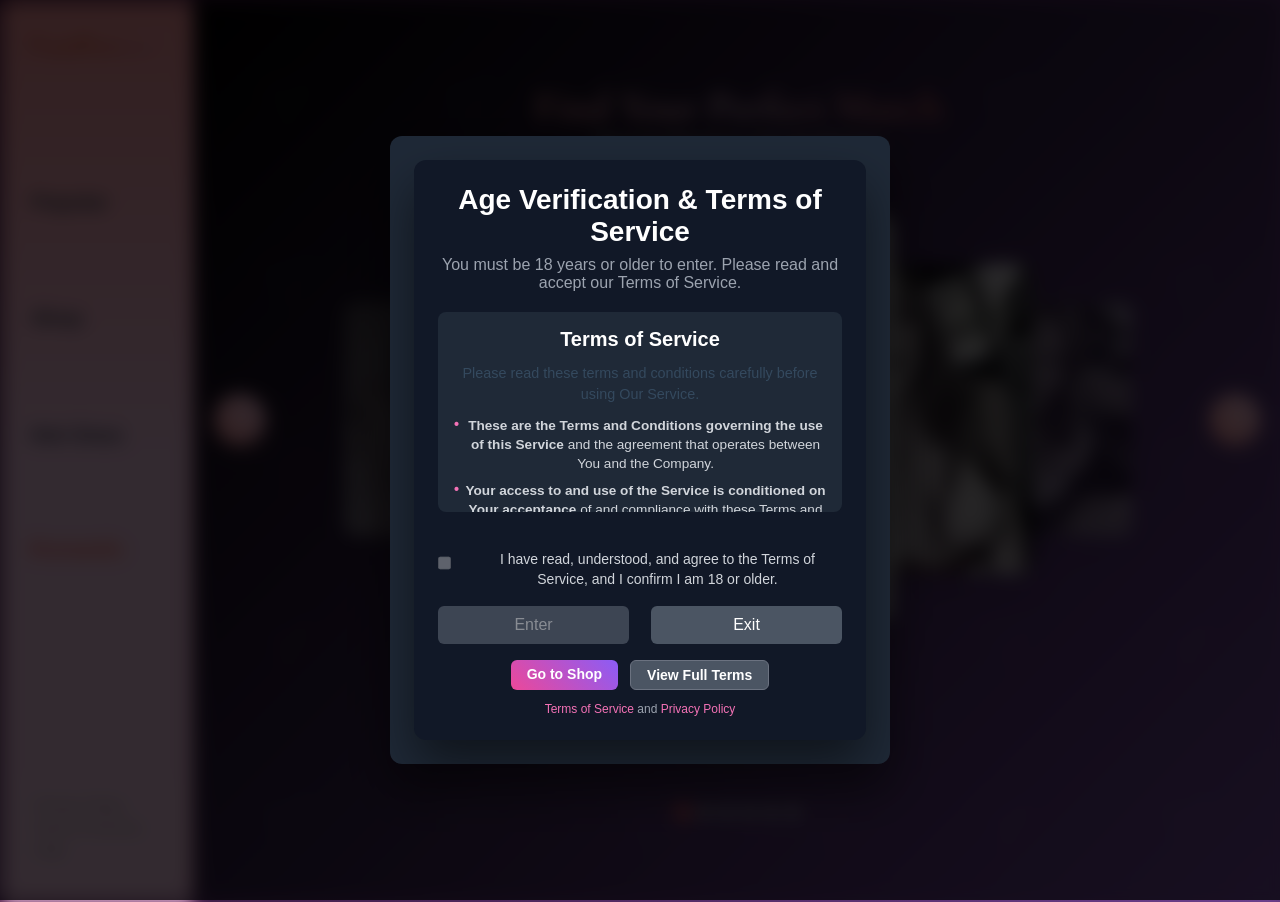
<file: Index.html>
<!DOCTYPE html>
<html lang="en">
<head>
    <meta charset="UTF-8">
    <meta name="viewport" content="width=device-width, initial-scale=1.0">
    <title>PamPowers - Premium Romantic Connections</title>
    <meta name="description" content="Discover meaningful romantic connections with PamPowers. Premium dating platform featuring verified profiles, personalized matchmaking, and exclusive romantic experiences. Join thousands finding love today.">
    <meta name="keywords" content="romance, porn, dating, love, relationships, PamPowers, premium dating, matchmaking, romantic connections, online dating, love platform, dating app, relationship advice, soulmate, romantic experiences">
    <meta name="author" content="PamPowers">
    <meta name="robots" content="index, follow, max-image-preview:large, max-snippet:-1, max-video-preview:-1">
    <meta name="googlebot" content="index, follow">
    <meta name="bingbot" content="index, follow">
    
    <!-- Open Graph / Facebook -->
    <meta property="og:type" content="website">
    <meta property="og:url" content="https://pampowers.com/">
    <meta property="og:title" content="PamPowers - Premium Romantic Connections & Dating Platform">
    <meta property="og:description" content="Discover meaningful romantic connections with PamPowers. Premium dating platform featuring verified profiles, personalized matchmaking, and exclusive romantic experiences.">
    <meta property="og:image" content="https://pampowers.com/picos/2.webp">
    <meta property="og:image:width" content="1200">
    <meta property="og:image:height" content="630">
    <meta property="og:site_name" content="PamPowers">
    <meta property="og:locale" content="en_US">
    
    <!-- Twitter -->
    <meta property="twitter:card" content="summary_large_image">
    <meta property="twitter:url" content="https://pampowers.com/">
    <meta property="twitter:title" content="PamPowers - Premium Romantic Connections & Dating Platform">
    <meta property="twitter:description" content="Discover meaningful romantic connections with PamPowers. Premium dating platform featuring verified profiles, personalized matchmaking, and exclusive romantic experiences.">
    <meta property="twitter:image" content="https://pampowers.com/picos/2.webp">
    
    <!-- Additional SEO Meta Tags -->
    <meta name="theme-color" content="#ff6b6b">
    <meta name="msapplication-TileColor" content="#ff6b6b">
    <meta name="apple-mobile-web-app-capable" content="yes">
    <meta name="apple-mobile-web-app-status-bar-style" content="black-translucent">
    <meta name="apple-mobile-web-app-title" content="Porn">
    
    <!-- Canonical URL -->
    <link rel="canonical" href="https://pampowers.com/">
    
    <!-- Structured Data -->
    <script type="application/ld+json">
    {
        "@context": "https://schema.org",
        "@type": "WebSite",
        "name": "PamPowers",
        "description": "Premium romantic connections and dating platform",
        "url": "https://pampowers.com/",
        "potentialAction": {
            "@type": "SearchAction",
            "target": "https://pampowers.com/search?q={search_term_string}",
            "query-input": "required name=search_term_string"
        }
    }
    </script>
    <link rel="preconnect" href="https://fonts.googleapis.com">
    <link rel="preconnect" href="https://fonts.gstatic.com" crossorigin>
    <link href="https://fonts.googleapis.com/css2?family=Cormorant+Garamond:ital,wght@0,700;0,800;0,900;1,700;1,800;1,900&family=DM+Sans:wght@400;500;600&display=swap" rel="stylesheet">
    <link rel="stylesheet" href="Style.css">
    <style>
        * {
            margin: 0;
            padding: 0;
            box-sizing: border-box;
        }

        body {
            font-family: 'DM Sans', system-ui, -apple-system, BlinkMacSystemFont, 'Segoe UI', sans-serif;
        }

        body {
            min-height: 100vh;
            display: flex;
            flex-direction: column;
            background: linear-gradient(135deg, #491943 0%, #764ba2 100%);
            overflow: hidden;
            color: #2c3e50;
        }
        .container {
            display: flex;
            height: 100vh;
            width: 100vw;
            transition: filter 0.3s ease;
        }
        .container.blur {
            filter: blur(8px);
            pointer-events: none;
        }
        .navbar {
            width: 15%;
            height: 100vh;
            display: flex;
            flex-direction: column;
            align-items: flex-start;
            background: linear-gradient(180deg, #1a0203 0%, #fecfef 50%, #fecfef 100%);
            padding: 25px 15px;
            border-right: 1px solid #ff9a9e;
            box-shadow: 2px 0 10px rgba(24, 23, 23, 0.3);
        }

        .logo {
            font-family: 'Cormorant Garamond', 'DM Sans', serif;
            font-size: 1.8rem;
            font-weight: 800;
            background: linear-gradient(45deg, #ff6b6b, #ee5a24, #ff9ff3);
            -webkit-background-clip: text;
            -webkit-text-fill-color: transparent;
            background-clip: text;
            padding-left: 10px;
            margin-bottom: 50px;
            text-shadow: 0 2px 4px rgba(0,0,0,0.1);
        }

        .nav-links {
            list-style: none;
            padding: 0;
            margin: 0;
            width: 100%;
        }

        .nav-buttons {
            margin-bottom: 25px;
            width: 100%;
        }

        .nav-buttons a {
            color: #2c3e50;
            text-decoration: none;
            font-size: 1rem;
            font-weight: 500;
            padding: 12px;
            display: block;
            border-radius: 12px;
            transition: all 0.3s ease;
            position: relative;
            overflow: hidden;
        }

        .nav-buttons a:hover {
            background: linear-gradient(45deg, #ff9a9e, #fecfef);
            color: #fff;
            transform: translateY(-2px);
            box-shadow: 0 4px 15px rgba(255, 154, 158, 0.4);
        }
        .navbar {
            width: 15%;
            height: 100vh;
            display: flex;
            flex-direction: column;
            justify-content: space-between;
            background: linear-gradient(180deg, #ff9a9e 0%, #fecfef 50%, #fecfef 100%);
            padding: 25px 15px;
            border-right: 1px solid #ff9a9e;
            box-shadow: 2px 0 10px rgba(255, 154, 158, 0.3);
        }
        .logo {
            font-size: 1.8rem;
            font-weight: 700;
            background: linear-gradient(45deg, #ff6b6b, #ee5a24, #ff9ff3);
            -webkit-background-clip: text;
            -webkit-text-fill-color: transparent;
            background-clip: text;
            padding-left: 10px;
            margin-bottom: 50px;
            text-shadow: 0 2px 4px rgba(0,0,0,0.1);
        }

        .nav-links {
            list-style: none;
            display: flex;
            flex-direction: column;
            justify-content: flex-start;
            justify-content: flex-start;
            padding: 0;
            margin: 0;
            width: 100%;
            padding-bottom: 40%;
        }

        .nav-buttons {
            margin: 0;
            width: 100%;
        }

        .nav-buttons a {
            color: #2c3e50;
            text-decoration: none;
            font-size: 1.3rem;
            font-weight: 600;
            display: block;
            border-radius: 12px;
            transition: all 0.3s ease;
            position: relative;
            overflow: hidden;
        }

        .nav-buttons a:hover {
            background: linear-gradient(45deg, #ff9a9e, #fecfef);
            color: #fff;
            transform: translateY(-2px);
            box-shadow: 0 4px 15px rgba(255, 154, 158, 0.4);
        }
        
        #A1 a {
            color: #ff6b6b;
            font-weight: 700;
            background: linear-gradient(45deg, #ff6b6b, #ee5a24);
            -webkit-background-clip: text;
            -webkit-text-fill-color: transparent;
            background-clip: text;
        }

        #A1 a:hover {
            background: linear-gradient(45deg, #ff6b6b, #ee5a24);
            -webkit-background-clip: text;
            -webkit-text-fill-color: transparent;
            background-clip: text;
            transform: translateY(-2px);
            box-shadow: 0 4px 15px rgba(255, 107, 107, 0.4);
        }

        .nav-footer {
            margin-top: auto;
            width: 100%;
            padding: 15px;
            background: rgba(255, 255, 255, 0.1);
            backdrop-filter: blur(10px);
            border-radius: 10px;
            border: 1px solid rgba(255, 255, 255, 0.2);
            position: sticky;
            bottom: 0;
        }
        .nav-click{
            list-style: none;
        }
        .nav-button a {
            color: #7f8c8d;
            text-decoration: none;
            font-size: 0.9rem;
            transition: color 0.3s ease;
        }
        .nav-button a:hover {
            color: #2c3e50;
        }
        
        .white {
            width: 85%;
            height: 100vh;
            background: linear-gradient(135deg, #000000 0%, #764ba2 100%);
            display: flex;
            flex-direction: column;
            align-items: center;
            justify-content: center;
            position: relative;
            color: rgb(44, 62, 125);
        }

        .white::before {
            content: '';
            position: absolute;
            top: 0;
            left: 0;
            right: 0;
            bottom: 0;
            background: url('data:image/svg+xml,<svg xmlns="http://www.w3.org/2000/svg" viewBox="0 0 100 100"><defs><pattern id="hearts" x="0" y="0" width="20" height="20" patternUnits="userSpaceOnUse"><text x="10" y="15" text-anchor="middle" font-size="12" fill="rgba(255,255,255,0.1)">♥</text></pattern></defs><rect width="100" height="100" fill="url(%23hearts)"/></svg>');
            opacity: 0.1;
            pointer-events: none;
        }
        .theflow {
            text-align: center;
        }
        .h51{
            color: #fff;
            font-family: 'Cormorant Garamond', 'DM Sans', serif;
            font-size: 2.6rem;
            font-weight: 800;
            text-shadow: 0 2px 10px rgba(0,0,0,0.3);
            background: linear-gradient(45deg, #ff9a9e, #fecfef, #ff6b6b);
            -webkit-background-clip: text;
            -webkit-text-fill-color: transparent;
            background-clip: text;
        }
        .h52{
            color: rgba(255,255,255,0.9);
            font-family: 'DM Sans', system-ui, -apple-system, BlinkMacSystemFont, 'Segoe UI', sans-serif;
            font-size: 1.1rem;
            font-weight: 400;
            text-shadow: 0 1px 5px rgba(0,0,0,0.2);
        }
        .carousel-container {
            width: 100%;
            max-width: 1200px;
            height: 450px;
            position: relative;
            perspective: 1000px;
            margin-top: 40px;
        }

        .carousel-track {
            width: 100%;
            height: 100%;
            display: flex;
            justify-content: center;
            align-items: center;
            position: relative;
            transform-style: preserve-3d;
            transition: transform 0.8s cubic-bezier(0.25, 0.46, 0.45, 0.94);
        }

        .card {
            position: absolute;
            width: 280px;
            height: 380px;
            background: white;
            border-radius: 20px;
            overflow: hidden;
            box-shadow: 0 20px 40px rgba(0, 0, 0, 0.1);
            transition: all 0.8s cubic-bezier(0.25, 0.46, 0.45, 0.94);
            cursor: pointer;
        }

        .card:hover {
            transform: scale(1.05);
            box-shadow: 0 25px 50px rgba(0, 0, 0, 0.15);
        }

        .card::after {
            content: "Double-click to contact";
            position: absolute;
            bottom: 10px;
            left: 50%;
            transform: translateX(-50%);
            background: rgba(0, 0, 0, 0.7);
            color: white;
            padding: 5px 10px;
            border-radius: 15px;
            font-size: 0.8rem;
            opacity: 0;
            transition: opacity 0.3s ease;
            pointer-events: none;
        }

        .card:hover::after {
            opacity: 1;
        }

        .card img {
            width: 100%;
            height: 100%;
            object-fit: cover;
            transition: all 0.8s cubic-bezier(0.25, 0.46, 0.45, 0.94);
        }

        .card.center {
            z-index: 10;
            transform: scale(1.1) translateZ(0);
        }

        .card.center img {
            filter: none;
        }

        .card.left-2, .card.right-2 {
            z-index: 1;
            transform: translateX(-400px) scale(0.8) translateZ(-300px);
            opacity: 0.5;
        }
        .card.right-2 {
            transform: translateX(400px) scale(0.8) translateZ(-300px);
        }

        .card.left-1, .card.right-1 {
            z-index: 5;
            transform: translateX(-200px) scale(0.9) translateZ(-100px);
            opacity: 0.8;
        }
        .card.right-1 {
            transform: translateX(200px) scale(0.9) translateZ(-100px);
        }

        .card.left-1 img, .card.left-2 img, .card.right-1 img, .card.right-2 img {
            filter: grayscale(80%);
        }

        .card.hidden {
            opacity: 0;
            pointer-events: none;
        }

        .member-info {
            text-align: center;
            margin-top: 40px;
            transition: all 0.5s ease-out;
        } 
        .member-name {
            font-family: 'Cormorant Garamond', 'DM Sans', serif;
            color: #fff;
            font-size: 2.6rem;
            font-weight: 800;
            margin-bottom: 5px;
            position: relative;
            display: inline-block;
            text-shadow: 0 2px 10px rgba(0,0,0,0.3);
        }

        .member-role {
            color: #ff9a9e;
            font-size: 1.2rem;
            font-weight: 500;
            text-transform: uppercase;
            letter-spacing: 0.1em;
            text-shadow: 0 1px 5px rgba(0,0,0,0.2);
        }
        .dots {
            display: flex;
            justify-content: center;
            gap: 10px;
            margin-top: 40px;
        }

        .dot {
            width: 12px;
            height: 12px;
            border-radius: 50%;
            background: #bdc3c7;
            cursor: pointer;
            transition: all 0.3s ease;
        }

        .dot.active {
            background: #ff6b6b;
            transform: scale(1.2);
            box-shadow: 0 0 10px rgba(255, 107, 107, 0.5);
        }

        .nav-arrow {
            position: absolute;
            top: 50%;
            transform: translateY(-50%);
            background: linear-gradient(45deg, #ff9a9e, #fecfef);
            color: #fff;
            width: 50px;
            height: 50px;
            border-radius: 50%;
            display: flex;
            align-items: center;
            justify-content: center;
            cursor: pointer;
            z-index: 20;
            transition: all 0.3s ease;
            font-size: 1.8rem;
            border: none;
            outline: none;
            box-shadow: 0 4px 15px rgba(255, 154, 158, 0.4);
        }

        .nav-arrow:hover {
            background: linear-gradient(45deg, #ff6b6b, #ee5a24);
            color: #ffffff;
            transform: translateY(-50%) scale(1.1);
            box-shadow: 0 6px 20px rgba(255, 107, 107, 0.6);
        }

        .nav-arrow.left {
            left: 20px;
        }

        .nav-arrow.right {
            right: 20px;
        }

        .age-gate-overlay {
            position: fixed;
            top: 0;
            left: 0;
            width: 100%;
            height: 100%;
            background-color: rgba(0, 0, 0, 0.8);
            z-index: 10000;
            display: flex;
            justify-content: center;
            align-items: center;
            backdrop-filter: blur(5px);
            transition: opacity 0.3s ease, visibility 0.3s ease;
        }

        .age-gate-modal {
            background-color: #ffffff;
            padding: 30px;
            border-radius: 10px;
            text-align: center;
            width: 90%;
            max-width: 500px;
            box-shadow: 0 5px 15px rgba(0,0,0,0.3);
        }

        .age-gate-modal h2 {
            font-size: 1.8rem;
            font-weight: 700;
            color: #2c3e50;
            margin-bottom: 15px;
        }

        .age-gate-modal p {
            font-size: 1rem;
            color: #34495e;
            margin-bottom: 20px;
        }
        
        .tos-container {
            height: 150px;
            overflow-y: scroll;
            border: 1px solid #dfe6e9;
            padding: 10px;
            margin-bottom: 20px;
            text-align: left;
            font-size: 0.8rem;
            color: #7f8c8d;
            background-color: #fafafa;
            border-radius: 5px;
        }

        .age-gate-form {
            display: flex;
            align-items: center;
            justify-content: center;
            margin-bottom: 20px;
        }

        .age-gate-form input[type="checkbox"] {
            margin-right: 10px;
            width: 18px;
            height: 18px;
        }

        .age-gate-buttons button {
            padding: 12px 30px;
            border: none;
            border-radius: 8px;
            font-size: 1rem;
            font-weight: 500;
            cursor: pointer;
            transition: all 0.3s ease;
        }

        #enter-button {
            background-color: #27ae60;
            color: white;
        }

        #enter-button:disabled {
            background-color: #bdc3c7;
            cursor: not-allowed;
        }

        #exit-button {
            background-color: #c0392b;
            color: white;
            margin-left: 10px;
        }
        #exit-button:hover {
            background-color: #e74c3c;
        }

        .age-gate-overlay.hidden {
            opacity: 0;
            visibility: hidden;
        }

        /* Custom checkbox styling */
        #terms-checkbox {
            width: 18px;
            height: 18px;
            margin-right: 10px;
            cursor: pointer;
            accent-color: #ff6b6b;
        }

        #terms-checkbox:disabled {
            opacity: 0.5;
            cursor: not-allowed;
        }

        #terms-checkbox:not(:disabled) {
            opacity: 1;
            cursor: pointer;
        }

        #enter-button:disabled {
            opacity: 0.5;
            cursor: not-allowed;
            background-color: #6b7280 !important;
        }

        #enter-button:not(:disabled) {
            opacity: 1;
            cursor: pointer;
        }

        /* Custom scrollbar for terms section */
        .age-gate-modal::-webkit-scrollbar {
            width: 8px;
        }

        .age-gate-modal::-webkit-scrollbar-track {
            background: #374151;
            border-radius: 4px;
        }

        .age-gate-modal::-webkit-scrollbar-thumb {
            background: #6b7280;
            border-radius: 4px;
        }

        .age-gate-modal::-webkit-scrollbar-thumb:hover {
            background: #9ca3af;
        }

        @media (max-width: 768px) {
            .card {
                width: 200px;
                height: 280px;
            }

            .card.left-2 {
                transform: translateX(-250px) scale(0.8) translateZ(-300px);
            }

            .card.left-1 {
                transform: translateX(-120px) scale(0.9) translateZ(-100px);
            }

            .card.right-1 {
                transform: translateX(120px) scale(0.9) translateZ(-100px);
            }

            .card.right-2 {
                transform: translateX(250px) scale(0.8) translateZ(-300px);
            }

            .member-name {
                font-size: 2rem;
            }

            .member-role {
                font-size: 1rem;
            }
            
            /* Mobile age gate adjustments */
            .age-gate-modal {
                max-height: 95vh !important;
                padding: 16px !important;
                width: 95% !important;
            }
            
            .age-gate-modal > div {
                padding: 16px !important;
            }
        }
    </style>
</head>
<body>
    <div id="age-gate-overlay" class="age-gate-overlay">
        <div id="age-gate-modal" class="age-gate-modal" style="background-color: #1f2937; padding: 24px; border-radius: 12px; text-align: center; width: 90%; max-width: 500px; max-height: 90vh; overflow-y: auto; box-shadow: 0 25px 50px rgba(0,0,0,0.5); position: relative; z-index: 10002;">
            <div style="margin: 0; width: 100%; border-radius: 12px; background-color: #111827; padding: 24px; color: white; box-shadow: 0 25px 50px rgba(0,0,0,0.5);">
                <div style="margin-bottom: 20px; text-align: center;">
                    <h2 style="font-size: 1.75rem; font-weight: 600; color: white; margin: 0 0 8px 0;">Age Verification & Terms of Service</h2>
                    <p style="font-size: 1rem; color: #9ca3af; margin: 0;">You must be 18 years or older to enter. Please read and accept our Terms of Service.</p>
                </div>
                
                <div style="margin-bottom: 20px;">
                    <div style="border-radius: 8px; padding: 16px; background-color: #1f2937; max-height: 200px; overflow-y: auto;">
                        <div style="color: #d1d5db;">
                            <h3 style="font-size: 1.25rem; font-weight: 600; color: white; margin: 0 0 12px 0;">Terms of Service</h3>
                            <p style="line-height: 1.4; margin: 0 0 12px 0; font-size: 0.9rem;">Please read these terms and conditions carefully before using Our Service.</p>
                            
                            <div style="margin: 12px 0;">
                                <div style="display: flex; align-items: flex-start; gap: 6px; margin-bottom: 8px;">
                                    <span style="font-weight: bold; color: #f472b6; font-size: 0.9rem;">•</span>
                                    <div style="font-size: 0.85rem; line-height: 1.4;">
                                        <span style="font-weight: bold;">These are the Terms and Conditions governing the use of this Service</span> and the agreement that operates between You and the Company.
                                    </div>
                                </div>
                                <div style="display: flex; align-items: flex-start; gap: 6px; margin-bottom: 8px;">
                                    <span style="font-weight: bold; color: #f472b6; font-size: 0.9rem;">•</span>
                                    <div style="font-size: 0.85rem; line-height: 1.4;">
                                        <span style="font-weight: bold;">Your access to and use of the Service is conditioned on Your acceptance</span> of and compliance with these Terms and Conditions.
                                    </div>
                                </div>
                                <div style="display: flex; align-items: flex-start; gap: 6px; margin-bottom: 8px;">
                                    <span style="font-weight: bold; color: #f472b6; font-size: 0.9rem;">•</span>
                                    <div style="font-size: 0.85rem; line-height: 1.4;">
                                        <span style="font-weight: bold;">By accessing or using the Service You agree to be bound by these Terms and Conditions.</span>
                                    </div>
                                </div>
                                <div style="display: flex; align-items: flex-start; gap: 6px;">
                                    <span style="font-weight: bold; color: #f472b6; font-size: 0.9rem;">•</span>
                                    <div style="font-size: 0.85rem; line-height: 1.4;">
                                        <span style="font-weight: bold;">All the members are fake profiles.</span> You must be 18+ to use this Service.
                                    </div>
                                </div>
                            </div>
                        </div>
                    </div>
                </div>
                <br>

                <div style="margin-bottom: 16px;">
                    <label style="display: flex; align-items: flex-start; gap: 12px; cursor: pointer;">
                        <input id="terms-checkbox" type="checkbox" disabled style="margin-top: 4px;" onchange="handleCheckboxChange(this)">
                        <p style="color: #d1d5db; font-size: 14px; line-height: 1.4; margin: 0;">I have read, understood, and agree to the Terms of Service, and I confirm I am 18 or older.</p>
                    </label>
                </div>
                
                <div style="display: flex; gap: 12px; margin-bottom: 16px;">
                    <button id="enter-button" disabled onclick="handleEnterClick()" style="flex: 1; padding: 10px 20px; border-radius: 6px; font-size: 16px; font-weight: 500; color: white; border: none; cursor: not-allowed; background-color: #6b7280; transition: all 0.2s; z-index: 10001; position: relative;">
                        Enter
                    </button>
                    <button id="exit-button" onclick="handleExitClick()" style="flex: 1; padding: 10px 20px; border-radius: 6px; font-size: 16px; font-weight: 500; color: white; border: none; cursor: pointer; background-color: #4b5563; transition: all 0.2s; z-index: 10001; position: relative;" onmouseover="this.style.backgroundColor='#374151'" onmouseout="this.style.backgroundColor='#4b5563'">
                        Exit
                    </button>
                </div>
                
                <div style="margin-bottom: 12px; display: flex; gap: 12px; justify-content: center;">
                    <a href="Shop.html" style="padding: 6px 16px; border-radius: 6px; background: linear-gradient(45deg, #ec4899, #8b5cf6); color: white; font-weight: 600; text-decoration: none; font-size: 14px; transition: all 0.2s;" onmouseover="this.style.transform='scale(1.05)'" onmouseout="this.style.transform='scale(1)'">
                        Go to Shop
                    </a>
                    <a href="terms.html" style="padding: 6px 16px; border-radius: 6px; background-color: #4b5563; color: white; font-weight: 600; text-decoration: none; border: 1px solid #6b7280; font-size: 14px; transition: all 0.2s;" onmouseover="this.style.backgroundColor='#374151'" onmouseout="this.style.backgroundColor='#4b5563'">
                        View Full Terms
                    </a>
                </div>
                
                <div style="text-align: center; font-size: 12px; color: #9ca3af;">
                    <a href="terms.html" style="color: #f472b6; text-decoration: none;" onmouseover="this.style.textDecoration='underline'" onmouseout="this.style.textDecoration='none'">Terms of Service</a>
                    <span> and </span>
                    <a href="#" style="color: #f472b6; text-decoration: none;" onmouseover="this.style.textDecoration='underline'" onmouseout="this.style.textDecoration='none'">Privacy Policy</a>
                </div>
            </div>
        </div>
    </div>

    <div class="container">
        <nav class="navbar">
            <div class="logo">PamPowers</div>
            <ul class="nav-links">
                <li class="nav-buttons" id="A4"><a href="popular.html">Popular</a></li>
                <li class="nav-buttons" id="A3"><a href="Shop.html">Shop</a></li>
                <li class="nav-buttons" id="A2"><a href="Beta.html">Hot Ones</a></li>
                <li class="nav-buttons" id="A1"><a href="#romantic">Romantic</a></li>
            </ul>
            <div class="nav-footer">
                <ul class="nav-click">
                    <li class="nav-button"><a href="#">Privacy Policy</a></li>
                    <li class="nav-button"><a href="terms.html">Terms of Service</a></li>
                    <li class="nav-button"><a href="#">Help</a></li>
                </ul>
            </div>
        </nav>
        <div class="white">
            <div class="theflow">
                <h5 class="h51">Find Your Perfect Match</h5>
                <h5 class="h52">Discover Romance with PamPowers</h5>
            </div>
            <div class="carousel-container">
                <button class="nav-arrow left">‹</button>
                <div class="carousel-track">
                    <div class="card" data-index="0">
                        <img src="picos/2.webp" alt="Team Member 1">
                    </div>
                    <div class="card" data-index="1">
                        <img src="picos/22.webp" alt="Team Member 2">
                    </div>
                    <div class="card" data-index="2">
                        <img src="picos/23.webp" alt="Team Member 3">
                    </div>
                    <div class="card" data-index="3">
                        <img src="picos/a.jpg" alt="Team Member 4">
                    </div>
                    <div class="card" data-index="4">
                        <img src="picos/b.jpg" alt="Team Member 5">
                    </div>
                    <div class="card" data-index="5">
                        <img src="picos/c.jpg" alt="Team Member 6">
                    </div>
                </div>
                <button class="nav-arrow right">›</button>
            </div>
            <div class="member-info">
                <h2 class="member-name">Pamela Rose</h2>
                <p class="member-role">Romance Specialist</p>
            </div>
            <div class="dots">
                <div class="dot active" data-index="0"></div>
                <div class="dot" data-index="1"></div>
                <div class="dot" data-index="2"></div>
                <div class="dot" data-index="3"></div>
                <div class="dot" data-index="4"></div>
                <div class="dot" data-index="5"></div>
            </div>
        </div>
    </div>
    <!-- Fallback checkbox handler -->
    <script>
        function handleCheckboxChange(checkbox) {
            console.log('Checkbox changed:', checkbox.checked);
            const enterButton = document.getElementById('enter-button');
            if (enterButton) {
                enterButton.disabled = !checkbox.checked;
                if (checkbox.checked) {
                    enterButton.style.opacity = '1';
                    enterButton.style.cursor = 'pointer';
                    enterButton.style.backgroundColor = '#ec4899';
                } else {
                    enterButton.style.opacity = '0.5';
                    enterButton.style.cursor = 'not-allowed';
                    enterButton.style.backgroundColor = '#6b7280';
                }
            }
        }
        
        function handleEnterClick() {
            console.log('Enter button clicked');
            const checkbox = document.getElementById('terms-checkbox');
            if (checkbox && checkbox.checked) {
                // Store that user has accepted terms
                localStorage.setItem('termsAccepted', 'true');
                const overlay = document.getElementById('age-gate-overlay');
                const container = document.querySelector('.container');
                if (overlay) overlay.classList.add('hidden');
                if (container) container.classList.remove('blur');
            } else {
                alert('Please accept the terms and conditions first.');
            }
        }
        
        function handleExitClick() {
            console.log('Exit button clicked');
            // Redirect to Google
            window.location.href = 'https://www.google.com';
        }
        
        // Enable checkbox after 2 seconds as fallback
        setTimeout(function() {
            const checkbox = document.getElementById('terms-checkbox');
            if (checkbox && checkbox.disabled) {
                checkbox.disabled = false;
                checkbox.style.opacity = '1';
                console.log('Checkbox enabled');
            }
        }, 2000);
        
        // Debug: Log when page loads
        console.log('Age gate page loaded');
        console.log('Enter button:', document.getElementById('enter-button'));
        console.log('Exit button:', document.getElementById('exit-button'));
        console.log('Checkbox:', document.getElementById('terms-checkbox'));
    </script>
    
    <script src="Index.js"></script>
</body>
</html>
</file>
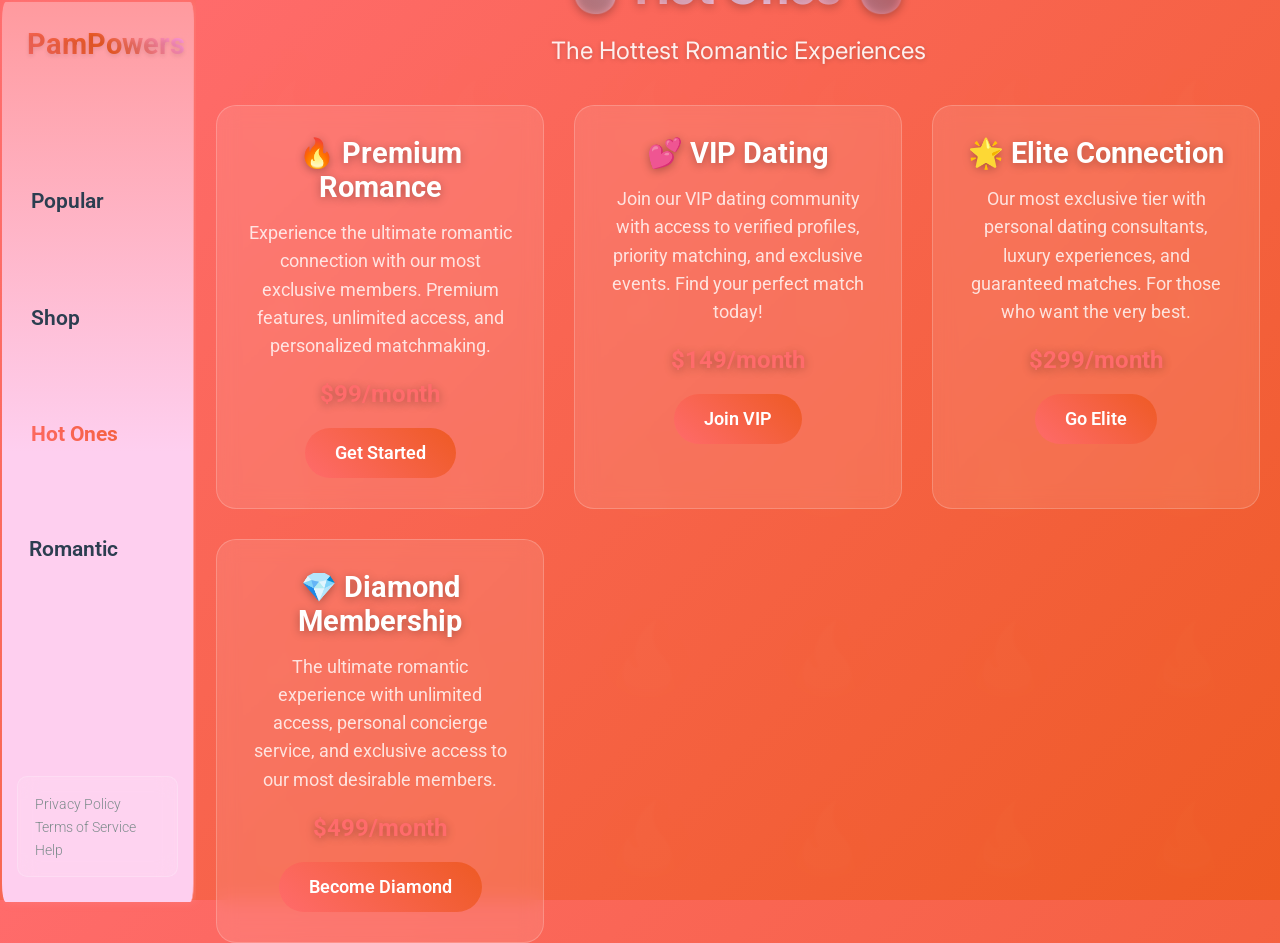
<file: Beta.html>
<!DOCTYPE html>
<html lang="en">
<head>
    <meta charset="UTF-8">
    <meta name="viewport" content="width=device-width, initial-scale=1.0">
    <title>Hot Ones - Premium Romantic Experiences | PamPowers</title>
    <meta name="description" content="Experience the hottest romantic connections with PamPowers Hot Ones. Premium VIP dating, elite matchmaking, and exclusive romantic experiences for discerning singles.">
    <meta name="keywords" content="hot ones, premium romance, VIP dating, elite matchmaking, exclusive dating, luxury romance, premium relationships, PamPowers, high-end dating, romantic experiences">
    <meta name="author" content="PamPowers">
    <meta name="robots" content="index, follow, max-image-preview:large, max-snippet:-1, max-video-preview:-1">
    <meta name="googlebot" content="index, follow">
    <meta name="bingbot" content="index, follow">
    
    <!-- Open Graph / Facebook -->
    <meta property="og:type" content="website">
    <meta property="og:url" content="https://pampowers.com/Beta.html">
    <meta property="og:title" content="Hot Ones - Premium Romantic Experiences | PamPowers">
    <meta property="og:description" content="Experience the hottest romantic connections with PamPowers Hot Ones. Premium VIP dating, elite matchmaking, and exclusive romantic experiences for discerning singles.">
    <meta property="og:image" content="https://pampowers.com/picos/2.webp">
    <meta property="og:image:width" content="1200">
    <meta property="og:image:height" content="630">
    <meta property="og:site_name" content="PamPowers">
    <meta property="og:locale" content="en_US">
    
    <!-- Twitter -->
    <meta property="twitter:card" content="summary_large_image">
    <meta property="twitter:url" content="https://pampowers.com/Beta.html">
    <meta property="twitter:title" content="Hot Ones - Premium Romantic Experiences | PamPowers">
    <meta property="twitter:description" content="Experience the hottest romantic connections with PamPowers Hot Ones. Premium VIP dating, elite matchmaking, and exclusive romantic experiences for discerning singles.">
    <meta property="twitter:image" content="https://pampowers.com/picos/2.webp">
    
    <!-- Additional SEO Meta Tags -->
    <meta name="theme-color" content="#ff6b6b">
    <meta name="msapplication-TileColor" content="#ff6b6b">
    <meta name="apple-mobile-web-app-capable" content="yes">
    <meta name="apple-mobile-web-app-status-bar-style" content="black-translucent">
    <meta name="apple-mobile-web-app-title" content="PamPowers Hot Ones">
    
    <!-- Canonical URL -->
    <link rel="canonical" href="https://pampowers.com/Beta.html">
    
    <!-- Structured Data -->
    <script type="application/ld+json">
    {
        "@context": "https://schema.org",
        "@type": "Service",
        "name": "PamPowers Hot Ones",
        "description": "Premium romantic experiences and VIP dating services",
        "provider": {
            "@type": "Organization",
            "name": "PamPowers"
        },
        "offers": [
            {
                "@type": "Offer",
                "name": "Premium Romance",
                "price": "99",
                "priceCurrency": "USD",
                "description": "Premium romantic connection service"
            },
            {
                "@type": "Offer",
                "name": "VIP Dating",
                "price": "149",
                "priceCurrency": "USD",
                "description": "VIP dating community access"
            },
            {
                "@type": "Offer",
                "name": "Elite Connection",
                "price": "299",
                "priceCurrency": "USD",
                "description": "Elite matchmaking service"
            },
            {
                "@type": "Offer",
                "name": "Diamond Membership",
                "price": "499",
                "priceCurrency": "USD",
                "description": "Ultimate romantic experience"
            }
        ]
    }
    </script>
    <link rel="preconnect" href="https://fonts.googleapis.com">
    <link rel="preconnect" href="https://fonts.gstatic.com" crossorigin>
    <link href="https://fonts.googleapis.com/css2?family=Roboto:ital,wght@0,100;0,300;0,400;0,500;0,700;0,900;1,100;1,300;1,400;1,500;1,700;1,900&family=Inter:ital,opsz,wght@0,14..32,100..900;1,14..32,100..900&display=swap" rel="stylesheet">
    <link rel="stylesheet" href="Style.css">
    <style>
        * {
            margin: 0;
            padding: 0;
            box-sizing: border-box;
            font-family: 'Roboto', 'Inter', sans-serif;
        }

        body {
            min-height: 100vh;
            display: flex;
            flex-direction: column;
            background: linear-gradient(135deg, #ff6b6b 0%, #ee5a24 100%);
            overflow: hidden;
            color: #2c3e50;
        }

        .container {
            display: flex;
            height: 100vh;
            width: 100vw;
            transition: filter 0.3s ease;
        }

        .container.blur {
            filter: blur(8px);
            pointer-events: none;
        }

        .navbar {
            width: 15%;
            height: 100vh;
            display: flex;
            flex-direction: column;
            justify-content: space-between;
            background: linear-gradient(180deg, #ff9a9e 0%, #fecfef 50%, #fecfef 100%);
            padding: 25px 15px;
            border-right: 1px solid #ff9a9e;
            box-shadow: 2px 0 10px rgba(255, 154, 158, 0.3);
        }

        .logo {
            font-size: 1.8rem;
            font-weight: 700;
            background: linear-gradient(45deg, #ff6b6b, #ee5a24, #ff9ff3);
            -webkit-background-clip: text;
            -webkit-text-fill-color: transparent;
            background-clip: text;
            padding-left: 10px;
            margin-bottom: 50px;
            text-shadow: 0 2px 4px rgba(0,0,0,0.1);
        }

        .nav-links {
            list-style: none;
            display: flex;
            flex-direction: column;
            justify-content: flex-start;
            padding: 0;
            margin: 0;
            width: 100%;
        }

        .nav-buttons {
            margin: 0;
            width: 100%;
        }

        .nav-buttons a {
            color: #2c3e50;
            text-decoration: none;
            font-size: 1.3rem;
            font-weight: 600;
            display: block;
            border-radius: 12px;
            transition: all 0.3s ease;
            position: relative;
            overflow: hidden;
            padding: 12px;
        }

        .nav-buttons a:hover {
            background: linear-gradient(45deg, #ff9a9e, #fecfef);
            color: #fff;
            transform: translateY(-2px);
            box-shadow: 0 4px 15px rgba(255, 154, 158, 0.4);
        }
        
        #A2 a {
            color: #ff6b6b;
            font-weight: 700;
            background: linear-gradient(45deg, #ff6b6b, #ee5a24);
            -webkit-background-clip: text;
            -webkit-text-fill-color: transparent;
            background-clip: text;
        }

        #A2 a:hover {
            background: linear-gradient(45deg, #ff6b6b, #ee5a24);
            -webkit-background-clip: text;
            -webkit-text-fill-color: transparent;
            background-clip: text;
            transform: translateY(-2px);
            box-shadow: 0 4px 15px rgba(255, 107, 107, 0.4);
        }

        .nav-footer {
            margin-top: auto;
            width: 100%;
            padding: 15px;
            background: rgba(255, 255, 255, 0.1);
            backdrop-filter: blur(10px);
            border-radius: 10px;
            border: 1px solid rgba(255, 255, 255, 0.2);
            position: sticky;
            bottom: 0;
        }

        .nav-click{
            list-style: none;
        }

        .nav-button a {
            color: #7f8c8d;
            text-decoration: none;
            font-size: 0.9rem;
            transition: color 0.3s ease;
        }

        .nav-button a:hover {
            color: #2c3e50;
        }
        
        .white {
            width: 85%;
            height: 100vh;
            background: linear-gradient(135deg, #ff6b6b 0%, #ee5a24 100%);
            display: flex;
            flex-direction: column;
            align-items: center;
            justify-content: center;
            position: relative;
        }

        .white::before {
            content: '';
            position: absolute;
            top: 0;
            left: 0;
            right: 0;
            bottom: 0;
            background: url('data:image/svg+xml,<svg xmlns="http://www.w3.org/2000/svg" viewBox="0 0 100 100"><defs><pattern id="hearts" x="0" y="0" width="20" height="20" patternUnits="userSpaceOnUse"><text x="10" y="15" text-anchor="middle" font-size="12" fill="rgba(255,255,255,0.1)">🔥</text></pattern></defs><rect width="100" height="100" fill="url(%23hearts)"/></svg>');
            opacity: 0.1;
            pointer-events: none;
        }

        .theflow {
            text-align: center;
        }

        .h51{
            color: #fff;
            font-family: 'Inter', sans-serif;
            font-size: 3rem;
            font-weight: 700;
            text-shadow: 0 2px 10px rgba(0,0,0,0.3);
            background: linear-gradient(45deg, #ff9a9e, #fecfef, #ff6b6b);
            -webkit-background-clip: text;
            -webkit-text-fill-color: transparent;
            background-clip: text;
            margin-bottom: 20px;
        }

        .h52{
            color: rgba(255,255,255,0.9);
            font-family: 'Inter', sans-serif;
            font-size: 1.5rem;
            font-weight: 400;
            text-shadow: 0 1px 5px rgba(0,0,0,0.2);
            margin-bottom: 40px;
        }

        .hot-ones-grid {
            display: grid;
            grid-template-columns: repeat(auto-fit, minmax(300px, 1fr));
            gap: 30px;
            max-width: 1200px;
            width: 100%;
            padding: 0 20px;
        }

        .hot-card {
            background: rgba(255, 255, 255, 0.1);
            backdrop-filter: blur(10px);
            border-radius: 20px;
            padding: 30px;
            text-align: center;
            border: 1px solid rgba(255, 255, 255, 0.2);
            transition: all 0.3s ease;
            cursor: pointer;
        }

        .hot-card:hover {
            transform: translateY(-10px);
            box-shadow: 0 20px 40px rgba(0, 0, 0, 0.2);
            background: rgba(255, 255, 255, 0.2);
        }

        .hot-card h3 {
            color: #fff;
            font-size: 1.8rem;
            font-weight: 700;
            margin-bottom: 15px;
            text-shadow: 0 2px 10px rgba(0,0,0,0.3);
        }

        .hot-card p {
            color: rgba(255, 255, 255, 0.8);
            font-size: 1.1rem;
            line-height: 1.6;
            margin-bottom: 20px;
        }

        .hot-card .price {
            color: #ff6b6b;
            font-size: 1.5rem;
            font-weight: 700;
            text-shadow: 0 2px 10px rgba(0,0,0,0.3);
        }

        .cta-button {
            background: linear-gradient(45deg, #ff6b6b, #ee5a24);
            color: white;
            padding: 15px 30px;
            border: none;
            border-radius: 25px;
            font-size: 1.1rem;
            font-weight: 600;
            cursor: pointer;
            transition: all 0.3s ease;
            margin-top: 20px;
            text-decoration: none;
            display: inline-block;
        }

        .cta-button:hover {
            transform: translateY(-2px);
            box-shadow: 0 10px 25px rgba(255, 107, 107, 0.4);
        }

        @media (max-width: 768px) {
            .hot-ones-grid {
                grid-template-columns: 1fr;
                gap: 20px;
                padding: 0 10px;
            }

            .h51 {
                font-size: 2.5rem;
            }

            .h52 {
                font-size: 1.2rem;
            }
        }
    </style>
</head>
<body>
    <div class="container">
        <nav class="navbar">
            <div class="logo">PamPowers</div>
            <ul class="nav-links">
                <li class="nav-buttons" id="A4"><a href="popular.html">Popular</a></li>
                <li class="nav-buttons" id="A3"><a href="Shop.html">Shop</a></li>
                <li class="nav-buttons" id="A2"><a href="Beta.html">Hot Ones</a></li>
                <li class="nav-buttons" id="A1"><a href="Index.html#romantic">Romantic</a></li>
            </ul>
            <div class="nav-footer">
                <ul class="nav-click">
                    <li class="nav-button"><a href="#">Privacy Policy</a></li>
                    <li class="nav-button"><a href="terms.html">Terms of Service</a></li>
                    <li class="nav-button"><a href="#">Help</a></li>
                </ul>
            </div>
        </nav>
        <div class="white">
            <div class="theflow">
                <h5 class="h51">🔥 Hot Ones 🔥</h5>
                <h5 class="h52">The Hottest Romantic Experiences</h5>
            </div>
            <div class="hot-ones-grid">
                <div class="hot-card">
                    <h3>🔥 Premium Romance</h3>
                    <p>Experience the ultimate romantic connection with our most exclusive members. Premium features, unlimited access, and personalized matchmaking.</p>
                    <div class="price">$99/month</div>
                    <a href="pay.html?service=premium" class="cta-button">Get Started</a>
                </div>
                <div class="hot-card">
                    <h3>💕 VIP Dating</h3>
                    <p>Join our VIP dating community with access to verified profiles, priority matching, and exclusive events. Find your perfect match today!</p>
                    <div class="price">$149/month</div>
                    <a href="pay.html?service=vip" class="cta-button">Join VIP</a>
                </div>
                <div class="hot-card">
                    <h3>🌟 Elite Connection</h3>
                    <p>Our most exclusive tier with personal dating consultants, luxury experiences, and guaranteed matches. For those who want the very best.</p>
                    <div class="price">$299/month</div>
                    <a href="pay.html?service=elite" class="cta-button">Go Elite</a>
                </div>
                <div class="hot-card">
                    <h3>💎 Diamond Membership</h3>
                    <p>The ultimate romantic experience with unlimited access, personal concierge service, and exclusive access to our most desirable members.</p>
                    <div class="price">$499/month</div>
                    <a href="pay.html?service=diamond" class="cta-button">Become Diamond</a>
                </div>
            </div>
        </div>
    </div>
</body>
</html>
</file>
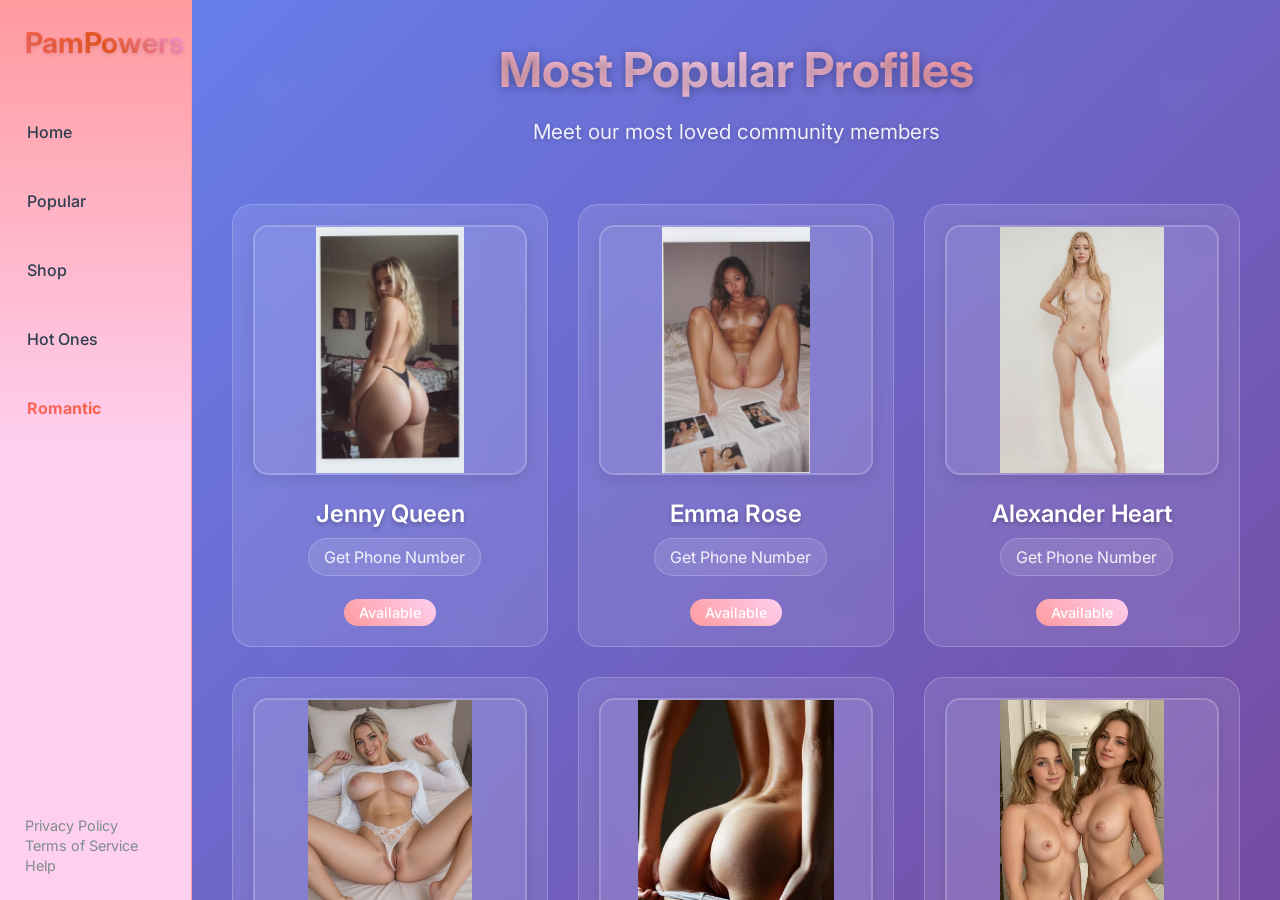
<file: popular.html>
<!DOCTYPE html>
<html lang="en">
<head>
    <meta charset="UTF-8">
    <meta name="viewport" content="width=device-width, initial-scale=1.0">
    <title>PamPowers Popular - Most Loved</title>
    <link rel="preconnect" href="https://fonts.googleapis.com">
    <link rel="preconnect" href="https://fonts.gstatic.com" crossorigin>
    <link href="https://fonts.googleapis.com/css2?family=Inter:wght@300;400;500;700&display=swap" rel="stylesheet">
    <style>
        * {
            margin: 0;
            padding: 0;
            box-sizing: border-box;
            font-family: 'Inter', sans-serif;
        }

        body {
            min-height: 100vh;
            background: linear-gradient(135deg, #667eea 0%, #764ba2 100%);
            color: #2c3e50;
        }

        .container {
            display: flex;
            height: 100vh;
            width: 100vw;
        }

        .navbar {
            width: 15%;
            height: 100vh;
            display: flex;
            flex-direction: column;
            align-items: flex-start;
            background: linear-gradient(180deg, #ff9a9e 0%, #fecfef 50%, #fecfef 100%);
            padding: 25px 15px;
            border-right: 1px solid #ff9a9e;
            box-shadow: 2px 0 10px rgba(255, 154, 158, 0.3);
        }

        .logo {
            font-size: 1.8rem;
            font-weight: 700;
            background: linear-gradient(45deg, #ff6b6b, #ee5a24, #ff9ff3);
            -webkit-background-clip: text;
            -webkit-text-fill-color: transparent;
            background-clip: text;
            padding-left: 10px;
            margin-bottom: 50px;
            text-shadow: 0 2px 4px rgba(0,0,0,0.1);
        }

        .nav-links {
            list-style: none;
            padding: 0;
            margin: 0;
            width: 100%;
        }

        .nav-buttons {
            margin-bottom: 25px;
            width: 100%;
        }

        .nav-buttons a {
            color: #2c3e50;
            text-decoration: none;
            font-size: 1rem;
            font-weight: 500;
            padding: 12px;
            display: block;
            border-radius: 12px;
            transition: all 0.3s ease;
            position: relative;
            overflow: hidden;
        }

        .nav-buttons a:hover {
            background: linear-gradient(45deg, #ff9a9e, #fecfef);
            color: #fff;
            transform: translateY(-2px);
            box-shadow: 0 4px 15px rgba(255, 154, 158, 0.4);
        }

        #A1 a {
            color: #ff6b6b;
            font-weight: 700;
            background: linear-gradient(45deg, #ff6b6b, #ee5a24);
            -webkit-background-clip: text;
            -webkit-text-fill-color: transparent;
            background-clip: text;
        }

        #A1 a:hover {
            background: linear-gradient(45deg, #ff6b6b, #ee5a24);
            -webkit-background-clip: text;
            -webkit-text-fill-color: transparent;
            background-clip: text;
            transform: translateY(-2px);
            box-shadow: 0 4px 15px rgba(255, 107, 107, 0.4);
        }

        .nav-footer {
            margin-top: auto;
            width: 100%;
            padding-left: 10px;
        }

        .nav-click{
            list-style: none;
        }

        .nav-button a {
            color: #7f8c8d;
            text-decoration: none;
            font-size: 0.9rem;
            transition: color 0.3s ease;
        }

        .nav-button a:hover {
            color: #2c3e50;
        }

        .white {
            width: 85%;
            height: 100vh;
            background: linear-gradient(135deg, #667eea 0%, #764ba2 100%);
            display: flex;
            flex-direction: column;
            align-items: center;
            justify-content: flex-start;
            position: relative;
            overflow-y: auto;
            padding: 40px;
        }

        .white::before {
            content: '';
            position: absolute;
            top: 0;
            left: 0;
            right: 0;
            bottom: 0;
            background: url('data:image/svg+xml,<svg xmlns="http://www.w3.org/2000/svg" viewBox="0 0 100 100"><defs><pattern id="hearts" x="0" y="0" width="20" height="20" patternUnits="userSpaceOnUse"><text x="10" y="15" text-anchor="middle" font-size="12" fill="rgba(255,255,255,0.1)">♥</text></pattern></defs><rect width="100" height="100" fill="url(%23hearts)"/></svg>');
            opacity: 0.1;
            pointer-events: none;
        }

        .content {
            position: relative;
            z-index: 1;
            text-align: center;
            max-width: 1200px;
            width: 100%;
        }

        .h51{
            color: #fff;
            font-family: 'Inter', sans-serif;
            font-size: 3rem;
            font-weight: 700;
            text-shadow: 0 2px 10px rgba(0,0,0,0.3);
            background: linear-gradient(45deg, #ff9a9e, #fecfef, #ff6b6b);
            -webkit-background-clip: text;
            -webkit-text-fill-color: transparent;
            background-clip: text;
            margin-bottom: 20px;
        }

        .h52{
            color: rgba(255,255,255,0.9);
            font-family: 'Inter', sans-serif;
            font-size: 1.3rem;
            font-weight: 400;
            text-shadow: 0 1px 5px rgba(0,0,0,0.2);
            margin-bottom: 40px;
        }

        .gallery-container {
            margin-top: 40px;
            width: 100%;
        }

        .gallery-grid {
            display: grid;
            grid-template-columns: repeat(auto-fit, minmax(300px, 1fr));
            gap: 30px;
            padding: 20px 0;
        }

        .profile-card {
            background: rgba(255, 255, 255, 0.1);
            backdrop-filter: blur(10px);
            border-radius: 20px;
            padding: 20px;
            text-align: center;
            transition: all 0.3s ease;
            border: 1px solid rgba(255, 255, 255, 0.2);
            position: relative;
            overflow: hidden;
        }

        .profile-card:hover {
            transform: translateY(-10px);
            box-shadow: 0 20px 40px rgba(0, 0, 0, 0.2);
            background: rgba(255, 255, 255, 0.15);
        }

        .profile-image {
            width: 100%;
            height: 250px;
            border-radius: 15px;
            object-fit: contain;
            object-position: center;
            background-color: rgba(255, 255, 255, 0.08);
            margin: 0 auto 20px;
            border: 2px solid rgba(255, 255, 255, 0.2);
            transition: all 0.3s ease;
            box-shadow: 0 4px 15px rgba(0, 0, 0, 0.1);
        }

        .profile-card:hover .profile-image {
            border-color: #ff9a9e;
            transform: scale(1.02);
            box-shadow: 0 8px 25px rgba(0, 0, 0, 0.2);
        }

        .profile-name {
            color: #fff;
            font-size: 1.5rem;
            font-weight: 600;
            margin-bottom: 10px;
            text-shadow: 0 2px 4px rgba(0, 0, 0, 0.3);
        }

        .profile-contact {
            color: rgba(255, 255, 255, 0.9);
            font-size: 1rem;
            margin-bottom: 8px;
            display: flex;
            align-items: center;
            justify-content: center;
            gap: 8px;
        }

        .contact-icon {
            color: #ff9a9e;
            font-size: 1.1rem;
        }

        .phone-number {
            background: rgba(255, 255, 255, 0.1);
            padding: 8px 15px;
            border-radius: 20px;
            border: 1px solid rgba(255, 255, 255, 0.2);
            transition: all 0.3s ease;
            cursor: pointer;
        }

        .phone-number:hover {
            background: rgba(255, 255, 255, 0.2);
            border-color: #ff9a9e;
            cursor: pointer;
        }

        .profile-status {
            background: linear-gradient(45deg, #ff9a9e, #fecfef);
            color: #fff;
            padding: 5px 15px;
            border-radius: 20px;
            font-size: 0.9rem;
            font-weight: 500;
            margin-top: 15px;
            display: inline-block;
        }

        .scroll-indicator {
            position: fixed;
            bottom: 30px;
            right: 30px;
            background: rgba(255, 255, 255, 0.2);
            backdrop-filter: blur(10px);
            border-radius: 50%;
            width: 60px;
            height: 60px;
            display: flex;
            align-items: center;
            justify-content: center;
            color: #fff;
            font-size: 1.5rem;
            cursor: pointer;
            transition: all 0.3s ease;
            z-index: 100;
            opacity: 0;
            visibility: hidden;
        }

        .scroll-indicator:hover {
            background: rgba(255, 255, 255, 0.3);
            transform: scale(1.1);
        }

        /* Payment Modal Styles */
        .payment-modal {
            position: fixed;
            top: 0;
            left: 0;
            width: 100%;
            height: 100%;
            background-color: rgba(0, 0, 0, 0.8);
            z-index: 1000;
            display: flex;
            justify-content: center;
            align-items: center;
            backdrop-filter: blur(5px);
            opacity: 0;
            visibility: hidden;
            transition: opacity 0.3s ease, visibility 0.3s ease;
        }

        .payment-modal.show {
            opacity: 1;
            visibility: visible;
        }

        .payment-content {
            background: linear-gradient(135deg, #667eea 0%, #764ba2 100%);
            padding: 40px;
            border-radius: 20px;
            text-align: center;
            width: 90%;
            max-width: 500px;
            box-shadow: 0 20px 40px rgba(0, 0, 0, 0.3);
            transform: scale(0.8);
            transition: transform 0.3s ease;
        }

        .payment-modal.show .payment-content {
            transform: scale(1);
        }

        .payment-content h2 {
            color: #fff;
            font-size: 2rem;
            font-weight: 700;
            margin-bottom: 20px;
            text-shadow: 0 2px 4px rgba(0, 0, 0, 0.3);
        }

        .payment-content p {
            color: rgba(255, 255, 255, 0.9);
            font-size: 1.1rem;
            margin-bottom: 30px;
            line-height: 1.6;
        }

        .payment-amount {
            background: rgba(255, 255, 255, 0.1);
            padding: 20px;
            border-radius: 15px;
            margin: 20px 0;
            border: 2px solid rgba(255, 255, 255, 0.2);
        }

        .payment-amount h3 {
            color: #fff;
            font-size: 1.5rem;
            margin-bottom: 10px;
        }

        .payment-amount .price {
            color: #ff9a9e;
            font-size: 2.5rem;
            font-weight: 700;
            text-shadow: 0 2px 4px rgba(0, 0, 0, 0.3);
        }

        .payment-buttons {
            display: flex;
            gap: 15px;
            justify-content: center;
            margin-top: 30px;
        }

        .payment-btn {
            padding: 15px 30px;
            border: none;
            border-radius: 25px;
            font-size: 1.1rem;
            font-weight: 600;
            cursor: pointer;
            transition: all 0.3s ease;
            min-width: 120px;
        }

        .payment-btn.pay {
            background: linear-gradient(45deg, #ff9a9e, #fecfef);
            color: #fff;
        }

        .payment-btn.pay:hover {
            transform: translateY(-2px);
            box-shadow: 0 8px 20px rgba(255, 154, 158, 0.4);
        }

        .payment-btn.cancel {
            background: rgba(255, 255, 255, 0.1);
            color: #fff;
            border: 2px solid rgba(255, 255, 255, 0.3);
        }

        .payment-btn.cancel:hover {
            background: rgba(255, 255, 255, 0.2);
            border-color: rgba(255, 255, 255, 0.5);
        }

        @media (max-width: 768px) {
            .h51 {
                font-size: 2rem;
            }
            
            .gallery-grid {
                grid-template-columns: 1fr;
                gap: 20px;
            }
            
            .profile-image {
                height: 200px;
            }
            
            .profile-name {
                font-size: 1.3rem;
            }
            
            .payment-content {
                padding: 30px 20px;
                margin: 20px;
            }
            
            .payment-buttons {
                flex-direction: column;
                align-items: center;
            }
        }
    </style>
</head>
<body>
    <div class="container">
        <nav class="navbar">
            <div class="logo">PamPowers</div>
            <ul class="nav-links">
                <li class="nav-buttons" id="A5"><a href="Index.html">Home</a></li>
                <li class="nav-buttons" id="A4"><a href="popular.html">Popular</a></li>
                <li class="nav-buttons" id="A3"><a href="Shop.html">Shop</a></li>
                <li class="nav-buttons" id="A2"><a href="Beta.html">Hot Ones</a></li>
                <li class="nav-buttons" id="A1"><a href="#romantic">Romantic</a></li>
            </ul>
            <div class="nav-footer">
                <ul class="nav-click">
                    <li class="nav-button"><a href="#">Privacy Policy</a></li>
                    <li class="nav-button"><a href="terms.html">Terms of Service</a></li>
                    <li class="nav-button"><a href="#">Help</a></li>
                </ul>
            </div>
        </nav>
        <div class="white">
            <div class="content">
                <h5 class="h51"> Most Popular Profiles</h5>
                <h5 class="h52">Meet our most loved community members</h5>
                
                <div class="gallery-container">
                    <div class="gallery-grid">
                        <!-- Profile 1 - User's own picture -->
                        <div class="profile-card" onclick="showPaymentModal('Your Name')">
                            <img src="picos/2.webp" alt="Your Profile" class="profile-image">
                            <h3 class="profile-name">Jenny Queen</h3>
                            <div class="profile-contact">
                                <span class="contact-icon"></span>
                                <span class="phone-number">Get Phone Number</span>
                            </div>
                            <div class="profile-status">Available</div>
                        </div>

                        <!-- Profile 2 -->
                        <div class="profile-card" onclick="showPaymentModal('Emma Rose')">
                            <img src="picos/3.webp" alt="Profile 2" class="profile-image">
                            <h3 class="profile-name">Emma Rose</h3>
                            <div class="profile-contact">
                                <span class="contact-icon"></span>
                                <span class="phone-number">Get Phone Number</span>
                            </div>
                            <div class="profile-status">Available</div>
                        </div>

                        <!-- Profile 3 -->
                        <div class="profile-card" onclick="showPaymentModal('Alexander Heart')">
                            <img src="picos/4.webp" alt="Profile 3" class="profile-image">
                            <h3 class="profile-name">Alexander Heart</h3>
                            <div class="profile-contact">
                                <span class="contact-icon"></span>
                                <span class="phone-number">Get Phone Number</span>
                            </div>
                            <div class="profile-status">Available</div>
                        </div>

                        <!-- Profile 4 -->
                        <div class="profile-card" onclick="showPaymentModal('Isabella Moon')">
                            <img src="picos/5.webp" alt="Profile 4" class="profile-image">
                            <h3 class="profile-name">Isabella Moon</h3>
                            <div class="profile-contact">
                                <span class="contact-icon"></span>
                                <span class="phone-number">Get Phone Number</span>
                            </div>
                            <div class="profile-status">Available</div>
                        </div>

                        <!-- Profile 5 -->
                        <div class="profile-card" onclick="showPaymentModal('Sebastian Star')">
                            <img src="picos/24.webp" alt="Profile 5" class="profile-image">
                            <h3 class="profile-name">Sebastian Star</h3>
                            <div class="profile-contact">
                                <span class="contact-icon"></span>
                                <span class="phone-number">Get Phone Number</span>
                            </div>
                            <div class="profile-status">Available</div>
                        </div>

                        <!-- Profile 6 -->
                        <div class="profile-card" onclick="showPaymentModal('Luna Valentine')">
                            <img src="picos/6.webp" alt="Profile 6" class="profile-image">
                            <h3 class="profile-name">Luna Valentine</h3>
                            <div class="profile-contact">
                                <span class="contact-icon"></span>
                                <span class="phone-number">Get Phone Number</span>
                            </div>
                            <div class="profile-status">Available</div>
                        </div>

                        <!-- Profile 7 -->
                        <div class="profile-card" onclick="showPaymentModal('Phoenix Love')">
                            <img src="picos/7.webp" alt="Profile 7" class="profile-image">
                            <h3 class="profile-name">Phoenix Love</h3>
                            <div class="profile-contact">
                                <span class="contact-icon"></span>
                                <span class="phone-number">Get Phone Number</span>
                            </div>
                            <div class="profile-status">Available</div>
                        </div>

                        <!-- Profile 8 -->
                        <div class="profile-card" onclick="showPaymentModal('Aurora Dream')">
                            <img src="picos/8.webp" alt="Profile 8" class="profile-image">
                            <h3 class="profile-name">Aurora Dream</h3>
                            <div class="profile-contact">
                                <span class="contact-icon"></span>
                                <span class="phone-number">Get Phone Number</span>
                            </div>
                            <div class="profile-status">Available</div>
                        </div>

                        <!-- Profile 9 -->
                        <div class="profile-card" onclick="showPaymentModal('Crystal Sky')">
                            <img src="picos/9.webp" alt="Profile 9" class="profile-image">
                            <h3 class="profile-name">Crystal Sky</h3>
                            <div class="profile-contact">
                                <span class="contact-icon"></span>
                                <span class="phone-number">Get Phone Number</span>
                            </div>
                            <div class="profile-status">Available</div>
                        </div>

                        <!-- Profile 10 -->
                        <div class="profile-card" onclick="showPaymentModal('Maya Star')">
                            <img src="picos/10.webp" alt="Profile 10" class="profile-image">
                            <h3 class="profile-name">Maya Star</h3>
                            <div class="profile-contact">
                                <span class="contact-icon"></span>
                                <span class="phone-number">Get Phone Number</span>
                            </div>
                            <div class="profile-status">Available</div>
                        </div>

                        <!-- Profile 11 -->
                        <div class="profile-card" onclick="showPaymentModal('Zara Moon')">
                            <img src="picos/11.webp" alt="Profile 11" class="profile-image">
                            <h3 class="profile-name">Zara Moon</h3>
                            <div class="profile-contact">
                                <span class="contact-icon"></span>
                                <span class="phone-number">Get Phone Number</span>
                            </div>
                            <div class="profile-status">Available</div>
                        </div>

                        <!-- Profile 12 -->
                        <div class="profile-card" onclick="showPaymentModal('Nova Heart')">
                            <img src="picos/12.webp" alt="Profile 12" class="profile-image">
                            <h3 class="profile-name">Nova Heart</h3>
                            <div class="profile-contact">
                                <span class="contact-icon"></span>
                                <span class="phone-number">Get Phone Number</span>
                            </div>
                            <div class="profile-status">Available</div>
                        </div>

                        <!-- Profile 13 -->
                        <div class="profile-card" onclick="showPaymentModal('Sage Rose')">
                            <img src="picos/13.webp" alt="Profile 13" class="profile-image">
                            <h3 class="profile-name">Sage Rose</h3>
                            <div class="profile-contact">
                                <span class="contact-icon"></span>
                                <span class="phone-number">Get Phone Number</span>
                            </div>
                            <div class="profile-status">Available</div>
                        </div>

                        <!-- Profile 14 -->
                        <div class="profile-card" onclick="showPaymentModal('River Sky')">
                            <img src="picos/14.webp" alt="Profile 14" class="profile-image">
                            <h3 class="profile-name">River Sky</h3>
                            <div class="profile-contact">
                                <span class="contact-icon"></span>
                                <span class="phone-number">Get Phone Number</span>
                            </div>
                            <div class="profile-status">Available</div>
                        </div>

                        <!-- Profile 15 -->
                        <div class="profile-card" onclick="showPaymentModal('Ocean Dream')">
                            <img src="picos/15.webp" alt="Profile 15" class="profile-image">
                            <h3 class="profile-name">Ocean Dream</h3>
                            <div class="profile-contact">
                                <span class="contact-icon"></span>
                                <span class="phone-number">Get Phone Number</span>
                            </div>
                            <div class="profile-status">Available</div>
                        </div>

                        <!-- Profile 16 -->
                        <div class="profile-card" onclick="showPaymentModal('Forest Star')">
                            <img src="picos/16.webp" alt="Profile 16" class="profile-image">
                            <h3 class="profile-name">Forest Star</h3>
                            <div class="profile-contact">
                                <span class="contact-icon"></span>
                                <span class="phone-number">Get Phone Number</span>
                            </div>
                            <div class="profile-status">Available</div>
                        </div>

                        <!-- Profile 17 -->
                        <div class="profile-card" onclick="showPaymentModal('Meadow Love')">
                            <img src="picos/17.webp" alt="Profile 17" class="profile-image">
                            <h3 class="profile-name">Meadow Love</h3>
                            <div class="profile-contact">
                                <span class="contact-icon"></span>
                                <span class="phone-number">Get Phone Number</span>
                            </div>
                            <div class="profile-status">Available</div>
                        </div>

                        <!-- Profile 18 -->
                        <div class="profile-card" onclick="showPaymentModal('Storm Heart')">
                            <img src="picos/18.webp" alt="Profile 18" class="profile-image">
                            <h3 class="profile-name">Storm Heart</h3>
                            <div class="profile-contact">
                                <span class="contact-icon"></span>
                                <span class="phone-number">Get Phone Number</span>
                            </div>
                            <div class="profile-status">Available</div>
                        </div>

                        <!-- Profile 19 -->
                        <div class="profile-card" onclick="showPaymentModal('Blaze Moon')">
                            <img src="picos/19.webp" alt="Profile 19" class="profile-image">
                            <h3 class="profile-name">Blaze Moon</h3>
                            <div class="profile-contact">
                                <span class="contact-icon"></span>
                                <span class="phone-number">Get Phone Number</span>
                            </div>
                            <div class="profile-status">Available</div>
                        </div>

                        <!-- Profile 20 -->
                        <div class="profile-card" onclick="showPaymentModal('Cosmic Rose')">
                            <img src="picos/21.webp" alt="Profile 20" class="profile-image">
                            <h3 class="profile-name">Cosmic Rose</h3>
                            <div class="profile-contact">
                                <span class="contact-icon"></span>
                                <span class="phone-number">Get Phone Number</span>
                            </div>
                            <div class="profile-status">Available</div>
                        </div>
                    </div>
                </div>
            </div>
            
            <!-- Scroll to top button -->
            <div class="scroll-indicator" onclick="scrollToTop()">
                ↑
            </div>
        </div>
    </div>

    <!-- Payment Modal -->
    <div id="paymentModal" class="payment-modal">
        <div class="payment-content">
            <h2>Get Contact Information</h2>
            <p>Unlock the phone number for <span id="profileName"></span> and start your romantic journey!</p>
            
            <div class="payment-amount">
                <h3>Premium Access</h3>
                <div class="price">$9.99</div>
                <p style="margin: 10px 0; color: rgba(255,255,255,0.8);">One-time payment</p>
            </div>
            
            <div class="payment-buttons">
                <button class="payment-btn pay" onclick="processPayment()">Pay Now</button>
                <button class="payment-btn cancel" onclick="closePaymentModal()">Cancel</button>
            </div>
        </div>
    </div>

    <script>
        // Scroll to top functionality
        function scrollToTop() {
            const whiteSection = document.querySelector('.white');
            whiteSection.scrollTo({
                top: 0,
                behavior: 'smooth'
            });
        }

        // Show/hide scroll indicator based on scroll position
        window.addEventListener('scroll', function() {
            const scrollIndicator = document.querySelector('.scroll-indicator');
            const whiteSection = document.querySelector('.white');
            
            if (whiteSection.scrollTop > 300) {
                scrollIndicator.style.opacity = '1';
                scrollIndicator.style.visibility = 'visible';
            } else {
                scrollIndicator.style.opacity = '0';
                scrollIndicator.style.visibility = 'hidden';
            }
        });

        // Payment Modal Functions - Redirect to centralized paywall
        function showPaymentModal(profileName) {
            // Redirect to centralized paywall with profile information
            window.location.href = `pay.html?member=${encodeURIComponent(profileName)}&role=Romantic%20Connection&type=contact`;
        }

        function closePaymentModal() {
            // This function is kept for compatibility but redirects to paywall
            showPaymentModal('Romantic Connection');
        }

        function processPayment() {
            // This function is kept for compatibility but redirects to paywall
            showPaymentModal('Romantic Connection');
        }

        // Close modal when clicking outside
        document.addEventListener('click', function(event) {
            const modal = document.getElementById('paymentModal');
            if (event.target === modal) {
                closePaymentModal();
            }
        });

        // Close modal with Escape key
        document.addEventListener('keydown', function(event) {
            if (event.key === 'Escape') {
                closePaymentModal();
            }
        });

        // Add click functionality to profile cards
        document.addEventListener('DOMContentLoaded', function() {
            const profileCards = document.querySelectorAll('.profile-card');
            
            profileCards.forEach(card => {
                card.addEventListener('click', function() {
                    // Add a subtle animation when clicked
                    this.style.transform = 'scale(0.95)';
                    setTimeout(() => {
                        this.style.transform = '';
                    }, 150);
                });
            });
        });
    </script>
</body>
</html>
</file>
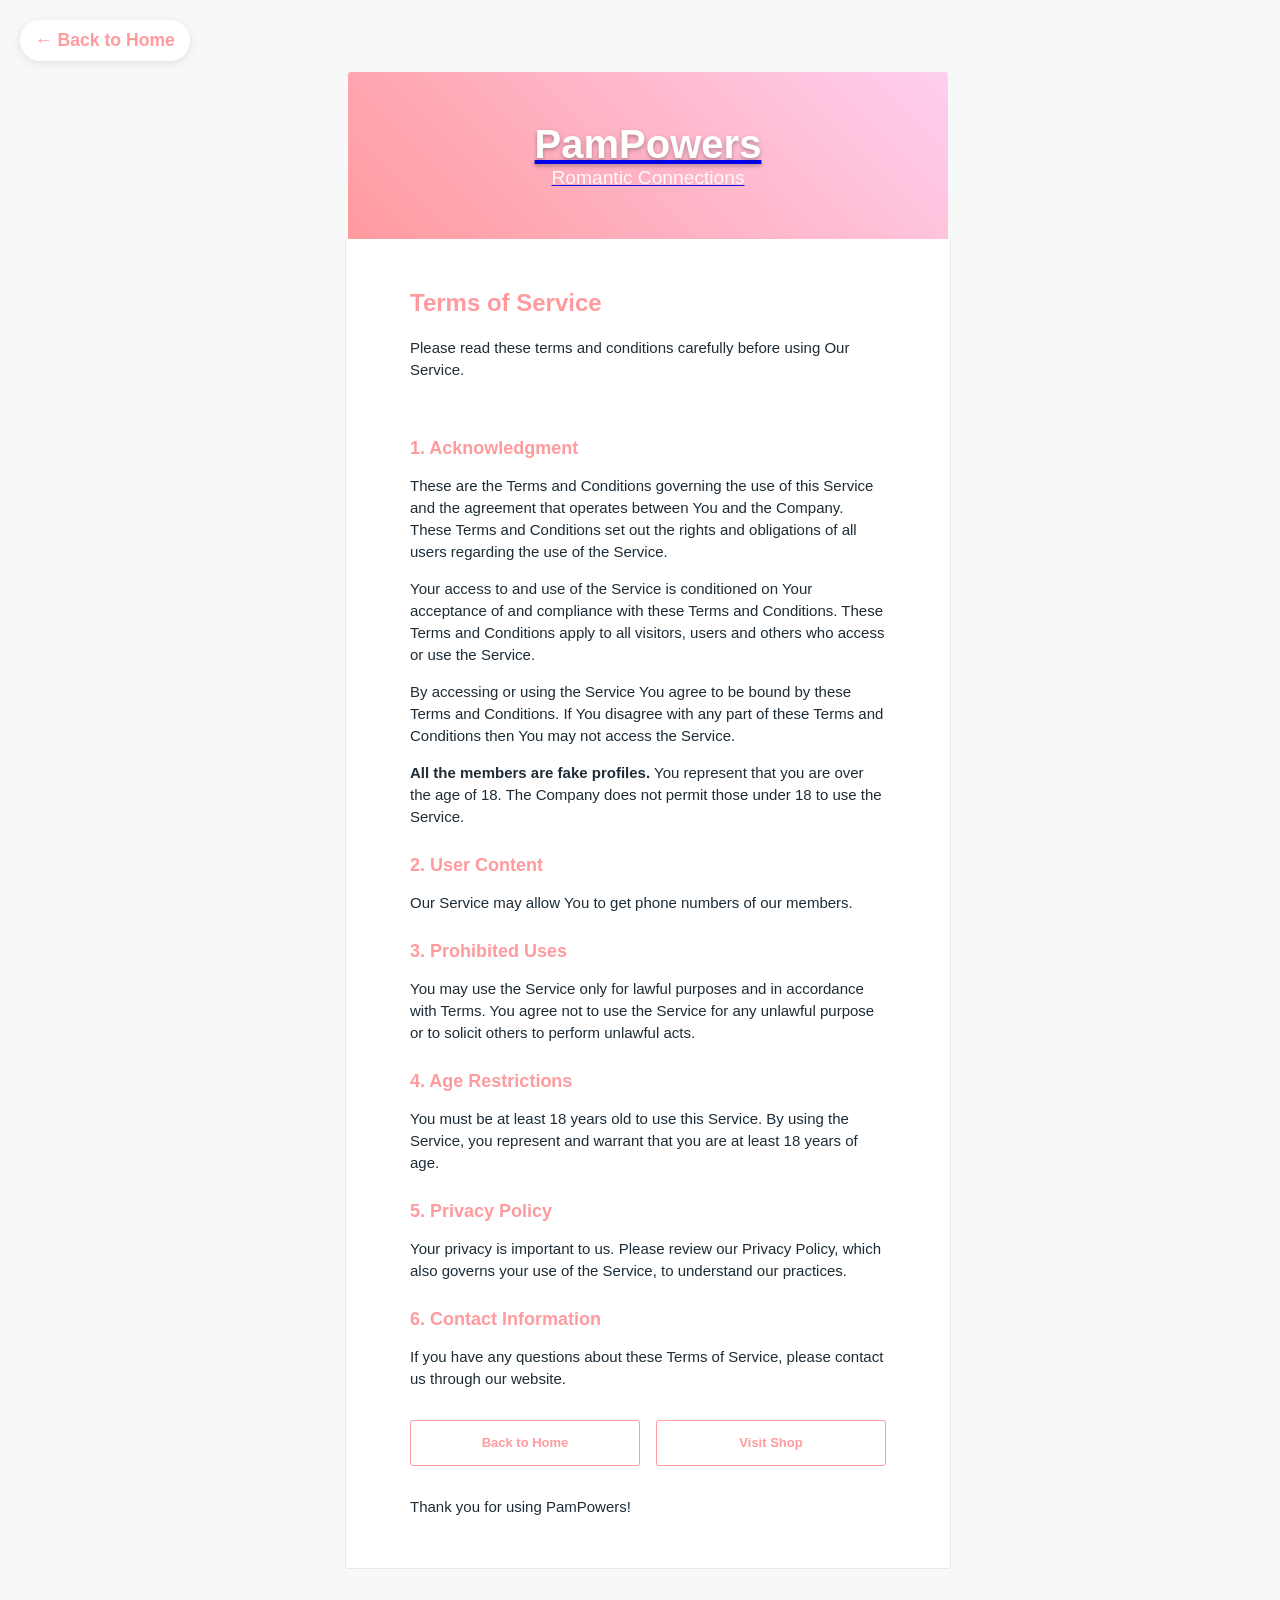
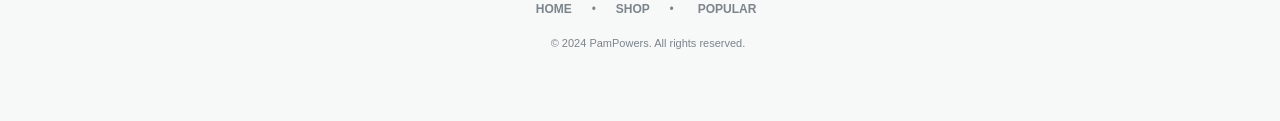
<file: terms.html>
<!DOCTYPE html>
<html lang="en">
<head>
    <meta charset="UTF-8">
    <meta name="viewport" content="width=device-width, initial-scale=1.0">
    <title>PamPowers - Terms of Service</title>
    <style type="text/css">
        p:first-of-type {margin-top:0 !important}
        p:last-of-type {margin-bottom:0 !important}
        a.btn:hover {background-color:#F7F8F8 !important}
        table#footer td a:link {color:#7B858B !important;font-weight:bold !important;text-decoration:none !important;font-size:12px !important}
        table#footer td a:visited {color:#7B858B !important;font-weight:bold !important;text-decoration:none !important;font-size:12px !important}
        table#footer td a:hover {color:#7B858B !important;font-weight:bold !important;text-decoration:none !important;font-size:12px !important}
        table#footer td a:active {color:#7B858B !important;font-weight:bold !important;text-decoration:none !important;font-size:12px !important}
        table#footer td a:hover {text-decoration:underline !important}
        table#footer td a:active {text-decoration:underline !important}
        .back-link {
            position: fixed;
            top: 20px;
            left: 20px;
            color: #ff9a9e;
            text-decoration: none;
            font-size: 1.1rem;
            font-weight: 600;
            background: rgba(255, 255, 255, 0.9);
            padding: 10px 15px;
            border-radius: 25px;
            box-shadow: 0 2px 10px rgba(0,0,0,0.1);
            transition: all 0.3s ease;
        }
        .back-link:hover {
            background: #ff9a9e;
            color: white;
            transform: translateY(-2px);
        }
    </style>
    <style media="only screen and (max-width:600px)" type="text/css">
        table[class~="container"] {
            width: 100% !important;
        }
        .back-link {
            position: relative;
            display: inline-block;
            margin: 20px;
        }
    </style>
</head>

<body bgcolor="#F7F8F8" height="100% !important" style='-webkit-font-smoothing:antialiased; -webkit-text-size-adjust:none; width:100% !important; height:100% !important; font-family:"Helvetica Neue", "Helvetica", Helvetica, Arial, sans-serif; background-color:#F7F8F8' width="100% !important">
    <a href="Index.html" class="back-link">← Back to Home</a>
    
    <table cellpadding="0" cellspacing="0" class="container" id="container" style="margin:0 auto; width:600px" width="600">
        <tr>
            <td class="outer" style="vertical-align:top; padding:64px 10px">
                <table cellpadding="0" cellspacing="0" class="container" id="header" style="margin:0 auto; width:600px" width="600">
                    <tr>
                        <td align="center" bgcolor="#ff9a9e" style="vertical-align:top; background: linear-gradient(45deg, #ff9a9e, #fecfef); text-align:center; padding:50px; border-top-left-radius:3px; border-top-right-radius:3px">
                            <a href="Index.html" target="_blank" title="PamPowers">
                                <h1 style="color: white; font-size: 2.5rem; font-weight: bold; margin: 0; text-shadow: 0 2px 4px rgba(0,0,0,0.3);">PamPowers</h1>
                                <p style="color: white; font-size: 1.2rem; margin: 10px 0 0 0; opacity: 0.9;">Romantic Connections</p>
                            </a>
                        </td>
                    </tr>
                </table>
                <table cellpadding="0" cellspacing="0" class="container" id="body" style="margin:0 auto; width:600px" width="600">
                    <tr>
                        <td bgcolor="#fff" class="body" style="vertical-align:top; padding:50px 64px; border-left:1px solid #E6E8E9; border-right:1px solid #E6E8E9; border-bottom:1px solid #E6E8E9; background-color:#fff; border-bottom-left-radius:3px; border-bottom-right-radius:3px">
                            <table cellpadding="0" cellspacing="0" id="body-inner">
                                <tr>
                                    <td class="intro-copy" style="vertical-align:top; padding-bottom:30px">
                                        <h2 style="color:#ff9a9e; line-height:28px; margin:0 0 20px 0; font-size:24px; font-weight:bold">Terms of Service</h2>
                                        <p style="color:#1D2C36; line-height:22px; margin:20px 0; font-size:15px">Please read these terms and conditions carefully before using Our Service.</p>
                                    </td>
                                </tr>
                                <tr>
                                    <td class="content" style="vertical-align:top; padding-bottom:30px">
                                        <h3 style="color:#ff9a9e; line-height:24px; margin:25px 0 15px 0; font-size:18px; font-weight:bold">1. Acknowledgment</h3>
                                        <p style="color:#1D2C36; line-height:22px; margin:15px 0; font-size:15px">These are the Terms and Conditions governing the use of this Service and the agreement that operates between You and the Company. These Terms and Conditions set out the rights and obligations of all users regarding the use of the Service.</p>
                                        
                                        <p style="color:#1D2C36; line-height:22px; margin:15px 0; font-size:15px">Your access to and use of the Service is conditioned on Your acceptance of and compliance with these Terms and Conditions. These Terms and Conditions apply to all visitors, users and others who access or use the Service.</p>
                                        
                                        <p style="color:#1D2C36; line-height:22px; margin:15px 0; font-size:15px">By accessing or using the Service You agree to be bound by these Terms and Conditions. If You disagree with any part of these Terms and Conditions then You may not access the Service.</p>
                                        
                                        <p style="color:#1D2C36; line-height:22px; margin:15px 0; font-size:15px"><strong>All the members are fake profiles.</strong> You represent that you are over the age of 18. The Company does not permit those under 18 to use the Service.</p>

                                        <h3 style="color:#ff9a9e; line-height:24px; margin:25px 0 15px 0; font-size:18px; font-weight:bold">2. User Content</h3>
                                        <p style="color:#1D2C36; line-height:22px; margin:15px 0; font-size:15px">Our Service may allow You to get phone numbers of our members.</p>

                                        <h3 style="color:#ff9a9e; line-height:24px; margin:25px 0 15px 0; font-size:18px; font-weight:bold">3. Prohibited Uses</h3>
                                        <p style="color:#1D2C36; line-height:22px; margin:15px 0; font-size:15px">You may use the Service only for lawful purposes and in accordance with Terms. You agree not to use the Service for any unlawful purpose or to solicit others to perform unlawful acts.</p>

                                        <h3 style="color:#ff9a9e; line-height:24px; margin:25px 0 15px 0; font-size:18px; font-weight:bold">4. Age Restrictions</h3>
                                        <p style="color:#1D2C36; line-height:22px; margin:15px 0; font-size:15px">You must be at least 18 years old to use this Service. By using the Service, you represent and warrant that you are at least 18 years of age.</p>

                                        <h3 style="color:#ff9a9e; line-height:24px; margin:25px 0 15px 0; font-size:18px; font-weight:bold">5. Privacy Policy</h3>
                                        <p style="color:#1D2C36; line-height:22px; margin:15px 0; font-size:15px">Your privacy is important to us. Please review our Privacy Policy, which also governs your use of the Service, to understand our practices.</p>

                                        <h3 style="color:#ff9a9e; line-height:24px; margin:25px 0 15px 0; font-size:18px; font-weight:bold">6. Contact Information</h3>
                                        <p style="color:#1D2C36; line-height:22px; margin:15px 0; font-size:15px">If you have any questions about these Terms of Service, please contact us through our website.</p>
                                    </td>
                                </tr>
                                <tr>
                                    <td class="buttons" style="vertical-align:top; padding-bottom:30px">
                                        <table cellpadding="0" cellspacing="0" id="buttons" style="width:100%" width="100%">
                                            <tr>
                                                <td align="center" class="home" style="vertical-align:top; text-align:center; padding-right:8px">
                                                    <a align="center" class="btn" height="44" href="Index.html" style="height:44px; line-height:44px; color:#ff9a9e !important; text-decoration:none; display:inline-block; width:228px; border:1px solid #ff9a9e; font-weight:bold; font-size:13px; border-radius:3px; text-align:center" title="Back to Home" width="228">Back to Home</a>
                                                </td>
                                                <td align="center" class="shop" style="vertical-align:top; text-align:center; padding-left:8px">
                                                    <a align="center" class="btn" height="44" href="Shop.html" style="height:44px; line-height:44px; color:#ff9a9e !important; text-decoration:none; display:inline-block; width:228px; border:1px solid #ff9a9e; font-weight:bold; font-size:13px; border-radius:3px; text-align:center" title="Visit Shop" width="228">Visit Shop</a>
                                                </td>
                                            </tr>
                                        </table>
                                    </td>
                                </tr>
                                <tr>
                                    <td class="outro-copy" style="vertical-align:top">
                                        <p style="color:#1D2C36; line-height:22px; margin:20px 0; font-size:15px">Thank you for using PamPowers!</p>
                                    </td>
                                </tr>
                            </table>
                        </td>
                    </tr>
                    <tr>
                        <td align="center" class="footer" style="vertical-align:top; padding-top:30px; text-align:center">
                            <table cellpadding="0" cellspacing="0" id="footer" style="width:250px; margin:0 auto" width="250">
                                <tr>
                                    <td align="center" style="text-align:center; color:#36454F; vertical-align:middle; padding:0 5px" valign="middle">
                                        <a href="Index.html" style="color:#7B858B !important; font-weight:bold; text-decoration:none; font-size:12px">HOME</a>
                                    </td>
                                    <td align="center" style="text-align:center; color:#36454F; vertical-align:middle; padding:0 5px">
                                        <span style="color:#7B858B; font-size:12px">•</span>
                                    </td>
                                    <td align="center" style="text-align:center; color:#36454F; vertical-align:middle; padding:0 5px">
                                        <a href="Shop.html" style="color:#7B858B !important; font-weight:bold; text-decoration:none; font-size:12px">SHOP</a>
                                    </td>
                                    <td align="center" style="text-align:center; color:#36454F; vertical-align:middle; padding:0 5px">
                                        <span style="color:#7B858B; font-size:12px">•</span>
                                    </td>
                                    <td align="center" style="text-align:center; color:#36454F; vertical-align:middle; padding:0 5px" valign="middle">
                                        <a href="popular.html" style="color:#7B858B !important; font-weight:bold; text-decoration:none; font-size:12px">POPULAR</a>
                                    </td>
                                </tr>
                                <tr>
                                    <td align="center" class="copyright" colspan="5" style="text-align:center; vertical-align:middle; padding:0 5px; font-size:11px; padding-top:20px; color:#7B858B">© 2024 PamPowers. All rights reserved.</td>
                                </tr>
                            </table>
                        </td>
                    </tr>
                </table>
            </td>
        </tr>
    </table>
</body>
</html>
</file>
<file: Style.css>
* {
	margin: 0;
	padding: 0;
	box-sizing: border-box;
	font-family: -apple-system, BlinkMacSystemFont, "Segoe UI", Roboto, sans-serif;
}

body {
	min-height: 100vh;
	display: flex;
	flex-direction: column;
	background-color: #f5f5f5;
	overflow: hidden;
    color: #130101;
}
.container {
    display: flex;
    height: 100vh;
    width: 100vw;
}
.dot {
	width: 12px;
	height: 12px;
	border-radius: 50%;
	background: rgba(8, 42, 123, 0.2);
	cursor: pointer;
	transition: all 0.3s ease;
}
.navbar {
    width: 15%;
    
	color: linear-gradient(#2c2d2e, #130101);
    height: 100vh;
    font-family: 'Franklin Gothic Medium', 'Arial Narrow', Arial, sans-serif;
    display: flex;
    font-weight: 100;
    flex-direction: column;
    align-items: flex-start;
    justify-content: flex-start;
    background-color: rgb(243, 178, 114);
    margin: 2px;
    padding: 2px;
    box-shadow: rgba(0, 0, 0, 0.1) 0px 4px 12px;
    box-shadow: rgba(0, 0, 0, 0.1) 0px 0px 5px 0px, rgba(0, 0, 0, 0.1) 0px 0px 1px 0px;
    border-radius: 2%;
}
.nav-buttons{
	color: linear-gradient(#2c2d2e, #130101);
	padding-top: 40%;


}
.member-info {
	text-align: center;
	margin-top: 40px;
	transition: all 0.5s ease-out;
} 
.white {
    width: 85%;
    height: 100vh;
    background-color: rgb(251, 233, 252);
    display: flex;
    flex-direction: column;
    align-items: center;
    justify-content: center;
}
.carousel-container {
	width: 100%;
	max-width: 1200px;
	height: 450px;
	position: relative;
	perspective: 1000px;
	margin-top: 80px;
}

.carousel-track {
	width: 100%;
	height: 100%;
	display: flex;
	justify-content: center;
	align-items: center;
	position: relative;
	transform-style: preserve-3d;
	transition: transform 0.8s cubic-bezier(0.25, 0.46, 0.45, 0.94);
}

.card {
	position: absolute;
	width: 280px;
	height: 380px;
	background: white;
	border-radius: 20px;
	overflow: hidden;
	box-shadow: 0 20px 40px rgba(0, 0, 0, 0.15);
	transition: all 0.8s cubic-bezier(0.25, 0.46, 0.45, 0.94);
	cursor: pointer;
}

.card img {
	width: 100%;
	height: 100%;
	object-fit: cover;
	transition: all 0.8s cubic-bezier(0.25, 0.46, 0.45, 0.94);
}

.card.center {
	z-index: 10;
	transform: scale(1.1) translateZ(0);
}

.card.center img {
	filter: none;
}

.card.left-2 {
	z-index: 1;
	transform: translateX(-400px) scale(0.8) translateZ(-300px);
	opacity: 0.7;
}

.card.left-2 img {
	filter: grayscale(100%);
}

.card.left-1 {
	z-index: 5;
	transform: translateX(-200px) scale(0.9) translateZ(-100px);
	opacity: 0.9;
}

.card.left-1 img {
	filter: grayscale(100%);
}

.card.right-1 {
	z-index: 5;
	transform: translateX(200px) scale(0.9) translateZ(-100px);
	opacity: 0.9;
}

.card.right-1 img {
	filter: grayscale(100%);
}

.card.right-2 {
	z-index: 1;
	transform: translateX(400px) scale(0.8) translateZ(-300px);
	opacity: 0.7;
}

.card.right-2 img {
	filter: grayscale(100%);
}

.card.hidden {
	opacity: 0;
	pointer-events: none;
}



.member-name {
	color: rgb(8, 42, 123);
	font-size: 2.5rem;
	font-weight: 700;
	margin-bottom: 10px;
	position: relative;
	display: inline-block;
}

.member-name::before,
.member-name::after {
	content: "";
	position: absolute;
	top: 100%;
	width: 100px;
	height: 2px;
	background: rgb(8, 42, 123);
}

.member-name::before {
	left: -120px;
}

.member-name::after {
	right: -120px;
}

.member-role {
	color: #848696;
	font-size: 1.5rem;
	font-weight: 500;
	opacity: 0.8;
	text-transform: uppercase;
	letter-spacing: 0.1em;
	padding: 10px 0;
	margin-top: -15px;
	position: relative;
}
.dots {
	display: flex;
	justify-content: center;
	gap: 10px;
	margin-top: 60px;
}



.dot.active {
	background: rgb(8, 42, 123);
	transform: scale(1.2);
}

.nav-arrow {
	position: absolute;
	top: 50%;
	transform: translateY(-50%);
	background: rgba(8, 42, 123, 0.6);
	color: white;
	width: 40px;
	height: 40px;
	border-radius: 50%;
	display: flex;
	align-items: center;
	justify-content: center;
	cursor: pointer;
	z-index: 20;
	transition: all 0.3s ease;
	font-size: 1.5rem;
	border: none;
	outline: none;
	padding-bottom: 4px;
}

.nav-arrow:hover {
	background: rgba(0, 0, 0, 0.8);
	transform: translateY(-50%) scale(1.1);
}

.nav-arrow.left {
	left: 20px;
	padding-right: 3px;
}

.nav-arrow.right {
	right: 20px;
	padding-left: 3px;
}

@media (max-width: 768px) {
	.about-title {
		font-size: 4.5rem;
	}

	.card {
		width: 200px;
		height: 280px;
	}

	.card.left-2 {
		transform: translateX(-250px) scale(0.8) translateZ(-300px);
	}

	.card.left-1 {
		transform: translateX(-120px) scale(0.9) translateZ(-100px);
	}

	.card.right-1 {
		transform: translateX(120px) scale(0.9) translateZ(-100px);
	}

	.card.right-2 {
		transform: translateX(250px) scale(0.8) translateZ(-300px);
	}

	.member-name {
		font-size: 2rem;
	}

	.member-role {
		font-size: 1.2rem;
	}

	.member-name::before,
	.member-name::after {
		width: 50px;
	}

	.member-name::before {
		left: -70px;
	}

	.member-name::after {
		right: -70px;
	}
}

.logo {
    font-size: 1.2rem;
    font-weight: bold;
	color: rgb(8, 42, 123);
    padding-left: 0;
}

.nav-links {
    list-style: none;
    padding: 0;
    margin: 0;
	color: rgb(8, 42, 123);
}

.nav-footer {
    align-items: center;
    position: absolute;
    font-family: 'Trebuchet MS', 'Lucida Sans Unicode', 'Lucida Grande', 'Lucida Sans', Arial, sans-serif;
    color: rgb(8, 42, 123);
    padding-top: 2px;
    font-weight: 300;
    margin-top: 44%;
    padding-bottom: 2%;
    width: 12%;
}
.nav-button{
    padding: 2px;
}

.h51{
    color: #130101;
    font-family: Impact, Haettenschweiler, 'Arial Narrow Bold', sans-serif;
    font-size: 1.2rem;
}

#A1 {
    color: #bd1d1d;
    font-size: 1.1rem;
    font-weight: 600;
    

}
#A2 {
    color: #bd1d1d;
    font-size: 1.1rem;
    margin: 2px 2px 2px 2px;
 
}

#A3 {
    color: #bd1d1d;
    font-size: 1.1rem;
    margin: 2px 2px 2px 2px;
}

#A4 {
    color: #bd1d1d;
    font-size: 1.1rem;
    margin: 2px 2px 2px 2px;
}


#A5 {
    color: #bd1d1d;
    font-size: 1.1rem;
    margin: 2px 2px 2px 2px;
}

#A6 {
    color: #bd1d1d;
    font-size: 1.1rem;
    margin: 2px 2px 2px 2px;
}
</file>
